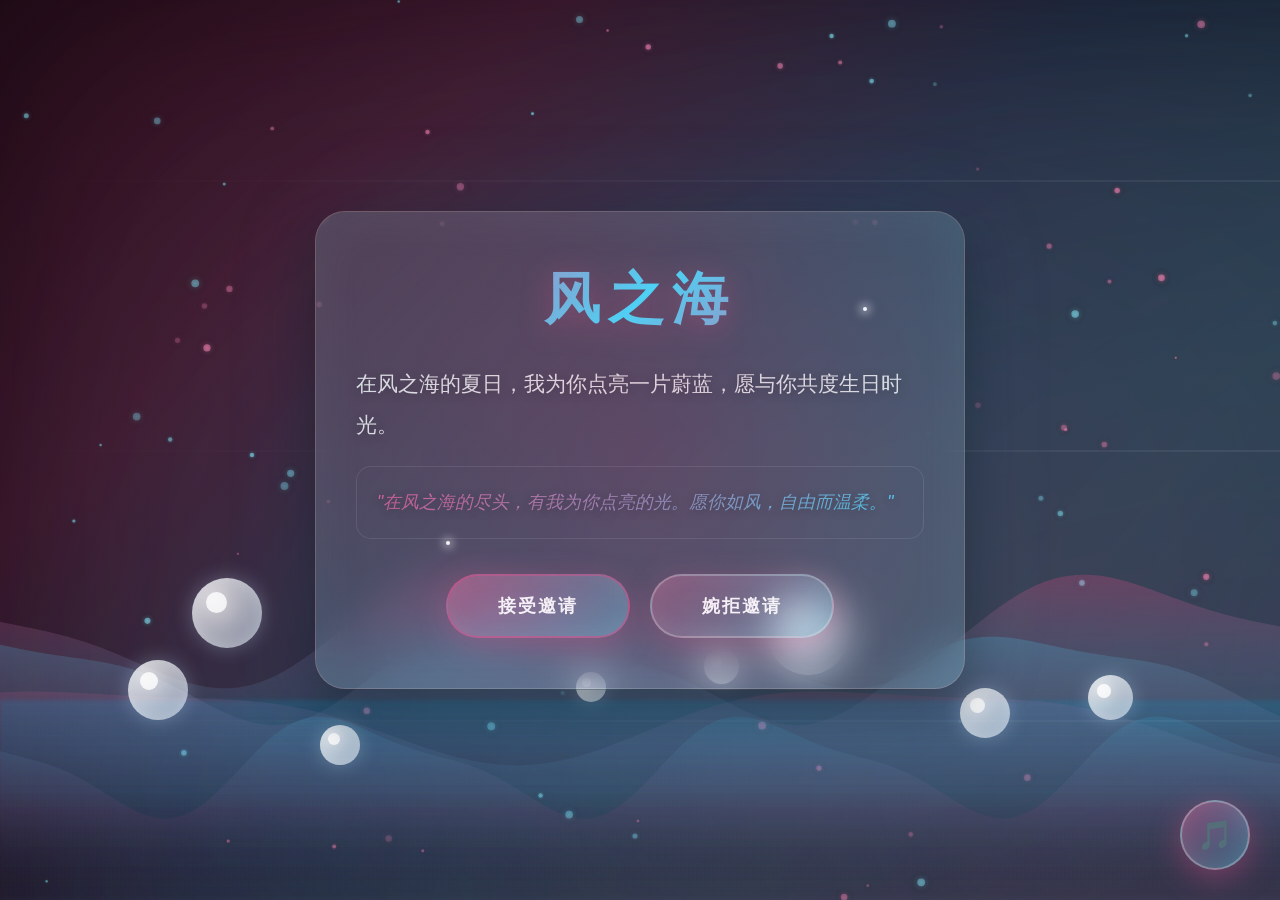
<file: index.html>
<!DOCTYPE html>
<html lang="zh-CN">
<head>
    <meta charset="UTF-8">
    <meta name="viewport" content="width=device-width, initial-scale=1.0">
    <title>风之海·生日活动邀请</title>
    <link rel="stylesheet" href="css/style.css">
</head>
<body>
    <!-- 粒子背景 -->
    <div class="particles-container">
        <canvas id="particlesCanvas"></canvas>
    </div>
    
    <!-- 光晕背景 -->
    <div class="aurora-bg">
        <div class="aurora-layer layer-1"></div>
        <div class="aurora-layer layer-2"></div>
        <div class="aurora-layer layer-3"></div>
    </div>
    
    <!-- 流光效果 -->
    <div class="light-beams">
        <div class="beam beam-1"></div>
        <div class="beam beam-2"></div>
        <div class="beam beam-3"></div>
    </div>
    
    <!-- 海洋层 -->
    <div class="ocean">
        <div class="wave-container">
            <canvas id="waveCanvas"></canvas>
        </div>
        <div class="wave-decor wave-1"></div>
        <div class="wave-decor wave-2"></div>
        <div class="wave-decor wave-3"></div>
        <div class="foam-particles"></div>
    </div>
    
    <!-- 漂浮元素 -->
    <div class="floating-elements">
        <div class="bubble bubble-1"></div>
        <div class="bubble bubble-2"></div>
        <div class="bubble bubble-3"></div>
        <div class="bubble bubble-4"></div>
        <div class="bubble bubble-5"></div>
        <div class="bubble bubble-6"></div>
        <div class="bubble bubble-7"></div>
        <div class="bubble bubble-8"></div>
    </div>
    
    <!-- 主容器 -->
    <div class="container" id="mainContainer">
        <div id="welcome-screen" class="screen active">
            <div class="glass-card">
                <div class="card-header">
                    <div class="sparkle"></div>
                    <div class="sparkle sparkle-2"></div>
                    <div class="sparkle sparkle-3"></div>
                </div>
                <div class="content">
                    <h1 class="title-3d">风之海</h1>
                    <p class="subtitle floating-text" style="animation-delay: 0.3s;">
                        在风之海的夏日，我为你点亮一片蔚蓝，愿与你共度生日时光。
                    </p>
                    <p class="lyrics gradient-text" style="animation-delay: 0.5s;">
                        "在风之海的尽头，有我为你点亮的光。愿你如风，自由而温柔。"
                    </p>
                    <div class="button-group">
                        <button class="btn btn-glass btn-primary ripple" onclick="showInputScreen()">
                            <span class="ripple-effect"></span>
                            <span class="btn-text">接受邀请</span>
                            <span class="btn-shine"></span>
                        </button>
                        <button class="btn btn-glass btn-secondary ripple" onclick="showDeclineScreen()">
                            <span class="ripple-effect"></span>
                            <span class="btn-text">婉拒邀请</span>
                            <span class="btn-shine"></span>
                        </button>
                    </div>
                </div>
                <div class="card-glow"></div>
            </div>
        </div>

        <div id="input-screen" class="screen">
            <div class="glass-card">
                <div class="content">
                    <h2 class="title-3d">留下你的名字</h2>
                    <p class="subtitle floating-text" style="animation-delay: 0.2s;">
                        请留下你的名字（支持中文，2-15字符），让风之海记住你。
                    </p>
                    <div class="input-group">
                        <input type="text" id="nickname" placeholder="示例：小海、星辰大海" 
                               maxlength="15" autocomplete="off">
                        <span id="char-count" class="char-count">0/15</span>
                    </div>
                    <div id="error-message" class="error-message"></div>
                    <div class="button-group">
                        <button class="btn btn-glass btn-primary ripple" onclick="submitNickname()">
                            <span class="ripple-effect"></span>
                            <span class="btn-text">确认</span>
                            <span class="btn-shine"></span>
                        </button>
                        <button class="btn btn-glass btn-back ripple" onclick="showWelcomeScreen()">
                            <span class="ripple-effect"></span>
                            <span class="btn-text">返回</span>
                            <span class="btn-shine"></span>
                        </button>
                    </div>
                </div>
                <div class="card-glow"></div>
            </div>
        </div>

        <div id="detail-screen" class="screen">
            <div class="glass-card">
                <div class="content">
                    <h2 class="title-3d">欢迎你，<span id="display-nickname"></span></h2>
                    <div class="event-details floating-text">
                        <div class="detail-item glass-item">
                            <span class="icon">📍</span>
                            <span class="label">地点：</span>
                            <span>海滨广场·日落舞台</span>
                        </div>
                        <div class="detail-item glass-item">
                            <span class="icon">🕐</span>
                            <span class="label">时间：</span>
                            <span>2026年7月18日 18:00-22:00</span>
                        </div>
                        <div class="detail-item glass-item">
                            <span class="icon">💫</span>
                            <span class="label">提示：</span>
                            <span>请携带轻便衣物，与一颗温暖的心</span>
                        </div>
                    </div>
                    <p class="lyrics gradient-text" style="animation-delay: 0.3s;">
                        "风之海会永远记得这个约定，我们不见不散。"
                    </p>
                    <div class="button-group">
                        <button class="btn btn-glass btn-primary ripple" onclick="showWelcomeScreen()">
                            <span class="ripple-effect"></span>
                            <span class="btn-text">返回首页</span>
                            <span class="btn-shine"></span>
                        </button>
                    </div>
                </div>
                <div class="card-glow"></div>
            </div>
        </div>

        <div id="decline-screen" class="screen">
            <div class="glass-card">
                <div class="content">
                    <h2 class="title-3d">遗憾告别</h2>
                    <p class="lyrics gradient-text">
                        "风之海会一直等待，下次再见，愿你依旧如风般自由。"
                    </p>
                    <div class="feedback-section">
                        <p class="subtitle">留言（可选）：</p>
                        <textarea id="feedback-text" placeholder="如果愿意，可以告诉我原因..." 
                                  rows="4" maxlength="200"></textarea>
                        <span id="feedback-count" class="char-count">0/200</span>
                    </div>
                    <div class="button-group">
                        <button class="btn btn-glass btn-primary ripple" onclick="submitDecline()">
                            <span class="ripple-effect"></span>
                            <span class="btn-text">提交</span>
                            <span class="btn-shine"></span>
                        </button>
                        <button class="btn btn-glass btn-back ripple" onclick="showWelcomeScreen()">
                            <span class="ripple-effect"></span>
                            <span class="btn-text">返回</span>
                            <span class="btn-shine"></span>
                        </button>
                    </div>
                </div>
                <div class="card-glow"></div>
            </div>
        </div>

        <div id="music-player" class="music-player">
            <button id="music-toggle" class="music-toggle" onclick="toggleMusic()">
                <span id="music-icon">🎵</span>
            </button>
            <div class="music-controls" id="music-controls">
                <div class="volume-control">
                    <span>🔊</span>
                    <input type="range" id="volume-slider" min="0" max="100" value="50" 
                           onchange="changeVolume(this.value)">
                </div>
                <div class="upload-section">
                    <input type="file" id="music-upload" accept="audio/*" 
                           style="display: none;" onchange="uploadMusic(event)">
                    <button class="upload-btn" onclick="document.getElementById('music-upload').click()">
                        📤 上传音乐
                    </button>
                </div>
                <div id="music-status" class="music-status"></div>
            </div>
        </div>
    </div>

    <div id="confirm-modal" class="modal">
        <div class="modal-content glass-card">
            <h3>确认参加</h3>
            <p>确认以 '<span id="modal-nickname"></span>' 参加活动吗？</p>
            <div class="modal-buttons">
                <button class="btn btn-glass btn-primary ripple" onclick="confirmAccept()">
                    <span class="ripple-effect"></span>
                    <span class="btn-text">确认</span>
                    <span class="btn-shine"></span>
                </button>
                <button class="btn btn-glass btn-back ripple" onclick="closeModal()">
                    <span class="ripple-effect"></span>
                    <span class="btn-text">取消</span>
                    <span class="btn-shine"></span>
                </button>
            </div>
            <div class="card-glow"></div>
        </div>
    </div>

    <!-- 数据管理面板 -->
    <!--<div id="data-panel" class="data-panel">
        <div class="data-toggle" onclick="toggleDataPanel()">
            <span>📊</span>
        </div>
        <div class="data-content glass-card">
            <h3>参与者数据管理</h3>-->
            
            <!-- 安全提示 -->
            <!--<div class="security-notice">
                <span class="security-icon">🔒</span>
                <div class="security-text">
                    <strong>数据仅存储在本地</strong>
                    <span>所有参与者数据仅保存在您的浏览器中，不会上传到任何服务器，完全私密安全。</span>
                </div>
            </div>
            
            <div class="data-stats">
                <div class="stat-item">
                    <span class="stat-label">总计</span>
                    <span class="stat-value" id="stat-total">0</span>
                </div>
                <div class="stat-item">
                    <span class="stat-label">接受</span>
                    <span class="stat-value accepted" id="stat-accepted">0</span>
                </div>
                <div class="stat-item">
                    <span class="stat-label">婉拒</span>
                    <span class="stat-value declined" id="stat-declined">0</span>
                </div>
            </div>
            <div class="data-list" id="participants-list">
                <p class="empty-text">暂无数据</p>
            </div>
            <div class="data-actions">
                <button class="action-btn" onclick="refreshData()">
                    <span>🔄</span> 刷新
                </button>
                <button class="action-btn" onclick="exportData()">
                    <span>📥</span> 导出
                </button>
                <button class="action-btn danger" onclick="clearAllData()">
                    <span>🗑️</span> 清空
                </button>
            </div>
            <div class="card-glow"></div>
        </div>
    </div>-->

    <script src="js/main.js"></script>
</body>
</html>
</file>
<file: css/style.css>
* {
    margin: 0;
    padding: 0;
    box-sizing: border-box;
}

body {
    font-family: 'PingFang SC', 'Microsoft YaHei', sans-serif;
    overflow: hidden;
    background: linear-gradient(135deg, 
        #1a0a14 0%, 
        #2d0f1f 25%, 
        #0f1a2a 50%, 
        #0f2028 75%, 
        #0a1520 100%);
    min-height: 100vh;
    position: relative;
}

/* ===== 粒子背景 ===== */
.particles-container {
    position: fixed;
    top: 0;
    left: 0;
    width: 100%;
    height: 100%;
    z-index: 1;
    pointer-events: none;
}

#particlesCanvas {
    width: 100%;
    height: 100%;
}

/* ===== 极光背景 ===== */
.aurora-bg {
    position: fixed;
    top: 0;
    left: 0;
    width: 100%;
    height: 100%;
    z-index: 0;
    overflow: hidden;
}

.aurora-layer {
    position: absolute;
    width: 200%;
    height: 200%;
    filter: blur(100px);
    opacity: 0.4;
}

.layer-1 {
    background: radial-gradient(ellipse at 30% 30%, 
        rgba(233, 79, 140, 0.5) 0%, 
        rgba(233, 79, 140, 0.2) 40%, 
        transparent 70%);
    animation: auroraMove1 20s ease-in-out infinite;
}

.layer-2 {
    background: radial-gradient(ellipse at 70% 40%, 
        rgba(64, 221, 255, 0.4) 0%, 
        rgba(64, 221, 255, 0.15) 50%, 
        transparent 80%);
    animation: auroraMove2 25s ease-in-out infinite;
    animation-delay: -5s;
}

.layer-3 {
    background: radial-gradient(ellipse at 50% 60%, 
        rgba(233, 79, 140, 0.3) 0%, 
        rgba(64, 221, 255, 0.2) 50%, 
        transparent 90%);
    animation: auroraMove3 30s ease-in-out infinite;
    animation-delay: -10s;
}

@keyframes auroraMove1 {
    0%, 100% {
        transform: translate(0, 0) rotate(0deg);
    }
    33% {
        transform: translate(-20%, -10%) rotate(5deg);
    }
    66% {
        transform: translate(10%, -20%) rotate(-5deg);
    }
}

@keyframes auroraMove2 {
    0%, 100% {
        transform: translate(0, 0) scale(1);
    }
    50% {
        transform: translate(-30%, 20%) scale(1.2);
    }
}

@keyframes auroraMove3 {
    0%, 100% {
        transform: translate(0, 0) rotate(0deg);
    }
    25% {
        transform: translate(15%, -15%) rotate(3deg);
    }
    50% {
        transform: translate(-10%, -25%) rotate(-3deg);
    }
    75% {
        transform: translate(-25%, 10%) rotate(2deg);
    }
}

/* ===== 流光效果 ===== */
.light-beams {
    position: fixed;
    top: 0;
    left: 0;
    width: 100%;
    height: 100%;
    z-index: 0;
    pointer-events: none;
    overflow: hidden;
}

.beam {
    position: absolute;
    width: 300%;
    height: 2px;
    background: linear-gradient(90deg, 
        transparent 0%, 
        rgba(255, 255, 255, 0.1) 50%, 
        transparent 100%);
    transform-origin: left center;
}

.beam-1 {
    top: 20%;
    animation: beamMove1 15s linear infinite;
}

.beam-2 {
    top: 50%;
    animation: beamMove2 20s linear infinite;
    animation-delay: -5s;
}

.beam-3 {
    top: 80%;
    animation: beamMove3 18s linear infinite;
    animation-delay: -10s;
}

@keyframes beamMove1 {
    0% {
        transform: translateX(-100%) rotate(25deg);
        opacity: 0;
    }
    10% {
        opacity: 1;
    }
    90% {
        opacity: 1;
    }
    100% {
        transform: translateX(100%) rotate(25deg);
        opacity: 0;
    }
}

@keyframes beamMove2 {
    0% {
        transform: translateX(-100%) rotate(-20deg);
        opacity: 0;
    }
    10% {
        opacity: 1;
    }
    90% {
        opacity: 1;
    }
    100% {
        transform: translateX(100%) rotate(-20deg);
        opacity: 0;
    }
}

@keyframes beamMove3 {
    0% {
        transform: translateX(-100%) rotate(15deg);
        opacity: 0;
    }
    10% {
        opacity: 1;
    }
    90% {
        opacity: 1;
    }
    100% {
        transform: translateX(100%) rotate(15deg);
        opacity: 0;
    }
}

/* ===== 海洋层 ===== */
.ocean {
    position: fixed;
    bottom: 0;
    left: 0;
    width: 100%;
    height: 100%;
    z-index: 2;
    pointer-events: none;
}

.wave-container {
    position: absolute;
    bottom: 0;
    left: 0;
    width: 100%;
    height: 100%;
    overflow: hidden;
}

#waveCanvas {
    width: 100%;
    height: 100%;
}

.wave-decor {
    position: absolute;
    bottom: 0;
    left: 0;
    width: 200%;
    height: 200px;
    background: linear-gradient(180deg, 
        rgba(0, 150, 200, 0.1) 0%, 
        rgba(0, 100, 150, 0.05) 50%,
        transparent 100%);
    filter: blur(2px);
}

.wave-1 {
    animation: waveFloat 8s ease-in-out infinite;
}

.wave-2 {
    animation: waveFloat 10s ease-in-out infinite;
    animation-delay: -2s;
    opacity: 0.7;
}

.wave-3 {
    animation: waveFloat 12s ease-in-out infinite;
    animation-delay: -4s;
    opacity: 0.5;
}

@keyframes waveFloat {
    0%, 100% {
        transform: translateX(0) translateY(0);
    }
    50% {
        transform: translateX(-50px) translateY(-20px);
    }
}

/* ===== 漂浮元素 ===== */
.floating-elements {
    position: fixed;
    top: 0;
    left: 0;
    width: 100%;
    height: 100%;
    z-index: 3;
    pointer-events: none;
    overflow: hidden;
}

.bubble {
    position: absolute;
    border-radius: 50%;
    background: radial-gradient(circle at 30% 30%, 
        rgba(255, 255, 255, 0.8), 
        rgba(200, 230, 255, 0.4));
    box-shadow: 
        inset 0 0 20px rgba(255, 255, 255, 0.5),
        0 0 20px rgba(200, 230, 255, 0.3);
    animation: bubbleFloat 10s ease-in-out infinite;
}

.bubble::before {
    content: '';
    position: absolute;
    top: 20%;
    left: 20%;
    width: 30%;
    height: 30%;
    background: rgba(255, 255, 255, 0.8);
    border-radius: 50%;
}

.bubble-1 {
    width: 60px;
    height: 60px;
    left: 10%;
    bottom: 20%;
    animation-duration: 12s;
}

.bubble-2 {
    width: 40px;
    height: 40px;
    left: 25%;
    bottom: 15%;
    animation-duration: 15s;
    animation-delay: -2s;
}

.bubble-3 {
    width: 80px;
    height: 80px;
    left: 60%;
    bottom: 25%;
    animation-duration: 18s;
    animation-delay: -4s;
}

.bubble-4 {
    width: 50px;
    height: 50px;
    left: 75%;
    bottom: 18%;
    animation-duration: 14s;
    animation-delay: -6s;
}

.bubble-5 {
    width: 30px;
    height: 30px;
    left: 45%;
    bottom: 22%;
    animation-duration: 16s;
    animation-delay: -8s;
}

.bubble-6 {
    width: 70px;
    height: 70px;
    left: 15%;
    bottom: 28%;
    animation-duration: 20s;
    animation-delay: -10s;
}

.bubble-7 {
    width: 45px;
    height: 45px;
    left: 85%;
    bottom: 20%;
    animation-duration: 13s;
    animation-delay: -12s;
}

.bubble-8 {
    width: 35px;
    height: 35px;
    left: 55%;
    bottom: 24%;
    animation-duration: 17s;
    animation-delay: -14s;
}

@keyframes bubbleFloat {
    0%, 100% {
        transform: translateY(0) translateX(0) scale(1);
        opacity: 0.6;
    }
    25% {
        transform: translateY(-100px) translateX(20px) scale(1.1);
        opacity: 0.8;
    }
    50% {
        transform: translateY(-200px) translateX(-10px) scale(1);
        opacity: 0.9;
    }
    75% {
        transform: translateY(-300px) translateX(30px) scale(0.9);
        opacity: 0.7;
    }
}

/* ===== 主容器 ===== */
.container {
    position: relative;
    z-index: 10;
    min-height: 100vh;
    display: flex;
    align-items: center;
    justify-content: center;
    padding: 20px;
}

/* ===== 玻璃卡片 ===== */
.glass-card {
    background: rgba(255, 255, 255, 0.08);
    border: 1px solid rgba(255, 255, 255, 0.2);
    border-radius: 30px;
    padding: 50px 40px;
    max-width: 650px;
    width: 100%;
    backdrop-filter: blur(20px);
    -webkit-backdrop-filter: blur(20px);
    box-shadow: 
        0 25px 50px rgba(0, 0, 0, 0.3),
        0 0 100px rgba(0, 150, 200, 0.1),
        inset 0 0 60px rgba(255, 255, 255, 0.05);
    position: relative;
    overflow: hidden;
    animation: cardAppear 0.8s ease-out;
}

@keyframes cardAppear {
    from {
        opacity: 0;
        transform: translateY(30px) scale(0.95);
    }
    to {
        opacity: 1;
        transform: translateY(0) scale(1);
    }
}

.card-header {
    position: absolute;
    top: 0;
    left: 0;
    width: 100%;
    height: 100%;
    pointer-events: none;
    overflow: hidden;
}

.sparkle {
    position: absolute;
    width: 4px;
    height: 4px;
    background: white;
    border-radius: 50%;
    box-shadow: 0 0 10px 2px rgba(255, 255, 255, 0.8);
    animation: sparkle 3s ease-in-out infinite;
}

.sparkle-1 {
    top: 10%;
    left: 10%;
    animation-delay: 0s;
}

.sparkle-2 {
    top: 20%;
    right: 15%;
    animation-delay: 1s;
}

.sparkle-3 {
    bottom: 30%;
    left: 20%;
    animation-delay: 2s;
}

@keyframes sparkle {
    0%, 100% {
        opacity: 0;
        transform: scale(0);
    }
    50% {
        opacity: 1;
        transform: scale(1);
    }
}

.card-glow {
    position: absolute;
    bottom: -50%;
    left: -50%;
    width: 200%;
    height: 200%;
    background: radial-gradient(circle, 
        rgba(233, 79, 140, 0.15) 0%, 
        rgba(64, 221, 255, 0.1) 50%,
        transparent 100%);
    pointer-events: none;
    animation: cardGlow 8s ease-in-out infinite;
}

@keyframes cardGlow {
    0%, 100% {
        transform: rotate(0deg);
        opacity: 0.5;
    }
    50% {
        transform: rotate(180deg);
        opacity: 0.8;
    }
}

/* ===== 标题 ===== */
.title-3d {
    font-size: 3.5rem;
    background: linear-gradient(135deg, 
        #E94F8C, 
        #40DDFF, 
        #E94F8C);
    -webkit-background-clip: text;
    -webkit-text-fill-color: transparent;
    background-clip: text;
    margin-bottom: 25px;
    font-weight: 800;
    letter-spacing: 8px;
    text-align: center;
    filter: drop-shadow(0 5px 15px rgba(233, 79, 140, 0.4));
    animation: titleFloat 4s ease-in-out infinite;
}

@keyframes titleFloat {
    0%, 100% {
        transform: translateY(0);
    }
    50% {
        transform: translateY(-10px);
    }
}

/* ===== 副标题 ===== */
.subtitle {
    font-size: 1.3rem;
    color: rgba(255, 255, 255, 0.85);
    margin-bottom: 20px;
    line-height: 2;
    text-shadow: 0 2px 10px rgba(0, 0, 0, 0.3);
}

/* ===== 歌词文字 ===== */
.lyrics {
    font-size: 1.1rem;
    color: rgba(255, 255, 255, 0.75);
    font-style: italic;
    margin-bottom: 35px;
    line-height: 1.8;
    padding: 20px;
    background: linear-gradient(135deg, 
        rgba(233, 79, 140, 0.1), 
        rgba(64, 221, 255, 0.1));
    border-radius: 15px;
    border: 1px solid rgba(255, 255, 255, 0.1);
    text-shadow: 0 2px 10px rgba(0, 0, 0, 0.3);
}

.gradient-text {
    background: linear-gradient(135deg, 
        #E94F8C, 
        #40DDFF);
    -webkit-background-clip: text;
    -webkit-text-fill-color: transparent;
    background-clip: text;
}

/* ===== 浮动动画 ===== */
.floating-text {
    animation: float 3s ease-in-out infinite;
}

@keyframes float {
    0%, 100% {
        transform: translateY(0);
    }
    50% {
        transform: translateY(-10px);
    }
}

/* ===== 屏幕切换 ===== */
.screen {
    display: none;
}

.screen.active {
    display: flex;
    align-items: center;
    justify-content: center;
    animation: fadeIn 0.6s ease-out;
}

@keyframes fadeIn {
    from {
        opacity: 0;
        transform: translateY(20px);
    }
    to {
        opacity: 1;
        transform: translateY(0);
    }
}

/* ===== 按钮样式 ===== */
.button-group {
    display: flex;
    gap: 20px;
    justify-content: center;
    flex-wrap: wrap;
    margin-top: 35px;
}

.btn {
    padding: 18px 50px;
    font-size: 1.1rem;
    border: none;
    border-radius: 50px;
    cursor: pointer;
    position: relative;
    overflow: hidden;
    transition: all 0.4s cubic-bezier(0.175, 0.885, 0.32, 1.275);
    font-weight: 600;
    letter-spacing: 2px;
    min-width: 180px;
}

.btn-glass {
    background: linear-gradient(135deg, 
        rgba(233, 79, 140, 0.3), 
        rgba(64, 221, 255, 0.2));
    border: 2px solid rgba(255, 255, 255, 0.3);
    color: white;
    backdrop-filter: blur(10px);
    box-shadow: 
        0 8px 32px rgba(233, 79, 140, 0.3),
        inset 0 0 20px rgba(255, 255, 255, 0.1);
}

.btn-primary.btn-glass {
    background: linear-gradient(135deg, 
        rgba(233, 79, 140, 0.4), 
        rgba(64, 221, 255, 0.3));
    border-color: rgba(233, 79, 140, 0.5);
}

.btn-glass:hover {
    transform: translateY(-5px) scale(1.05);
    box-shadow: 
        0 12px 40px rgba(233, 79, 140, 0.5),
        inset 0 0 30px rgba(255, 255, 255, 0.2);
    border-color: rgba(255, 255, 255, 0.5);
}

.btn-back.btn-glass {
    background: linear-gradient(135deg, 
        rgba(150, 150, 150, 0.3), 
        rgba(120, 120, 120, 0.2));
    border-color: rgba(200, 200, 200, 0.3);
}

.btn-text {
    position: relative;
    z-index: 2;
}

.btn-shine {
    position: absolute;
    top: -50%;
    left: -50%;
    width: 200%;
    height: 200%;
    background: linear-gradient(
        45deg,
        transparent 30%,
        rgba(255, 255, 255, 0.3) 50%,
        transparent 70%
    );
    transform: translateX(-100%) rotate(45deg);
    transition: transform 0.6s;
}

.btn:hover .btn-shine {
    transform: translateX(100%) rotate(45deg);
}

/* 涟漪效果 */
.ripple {
    position: relative;
    overflow: hidden;
}

.ripple-effect {
    position: absolute;
    top: 50%;
    left: 50%;
    width: 0;
    height: 0;
    background: rgba(255, 255, 255, 0.3);
    border-radius: 50%;
    transform: translate(-50%, -50%);
    transition: width 0.6s, height 0.6s;
}

.btn:active .ripple-effect {
    width: 400px;
    height: 400px;
}

/* ===== 输入框 ===== */
.input-group {
    position: relative;
    margin-bottom: 25px;
}

input[type="text"], textarea {
    width: 100%;
    padding: 18px 25px;
    font-size: 1.1rem;
    border: 2px solid rgba(255, 255, 255, 0.2);
    border-radius: 15px;
    outline: none;
    transition: all 0.3s ease;
    font-family: inherit;
    background: rgba(255, 255, 255, 0.08);
    color: #fff;
    backdrop-filter: blur(10px);
}

input[type="text"]:focus, textarea:focus {
    border-color: rgba(233, 79, 140, 0.6);
    box-shadow: 
        0 0 30px rgba(233, 79, 140, 0.2),
        inset 0 0 20px rgba(233, 79, 140, 0.05);
    background: rgba(255, 255, 255, 0.12);
}

input[type="text"]::placeholder, textarea::placeholder {
    color: rgba(255, 255, 255, 0.4);
}

.char-count {
    position: absolute;
    right: 20px;
    top: 50%;
    transform: translateY(-50%);
    font-size: 0.9rem;
    color: rgba(255, 255, 255, 0.5);
}

.error-message {
    color: #ff6b6b;
    margin-bottom: 15px;
    font-size: 0.95rem;
    min-height: 20px;
    text-shadow: 0 2px 8px rgba(0, 0, 0, 0.3);
}

/* ===== 活动详情 ===== */
.event-details {
    background: linear-gradient(135deg, 
        rgba(233, 79, 140, 0.1), 
        rgba(64, 221, 255, 0.08));
    border: 1px solid rgba(255, 255, 255, 0.15);
    border-radius: 20px;
    padding: 30px;
    margin: 25px 0;
    text-align: left;
    box-shadow: 
        0 10px 40px rgba(233, 79, 140, 0.1),
        inset 0 0 30px rgba(255, 255, 255, 0.05);
}

.detail-item {
    display: flex;
    align-items: center;
    margin-bottom: 18px;
    padding: 15px;
    background: rgba(255, 255, 255, 0.05);
    border-radius: 12px;
    border: 1px solid rgba(255, 255, 255, 0.1);
    backdrop-filter: blur(10px);
    transition: all 0.3s ease;
}

.detail-item:hover {
    background: rgba(255, 255, 255, 0.1);
    transform: translateX(5px);
    border-color: rgba(233, 79, 140, 0.3);
}

.detail-item:last-child {
    margin-bottom: 0;
}

.icon {
    font-size: 1.8rem;
    margin-right: 15px;
    filter: drop-shadow(0 2px 8px rgba(233, 79, 140, 0.5));
}

.label {
    font-weight: 600;
    background: linear-gradient(135deg, #E94F8C, #40DDFF);
    -webkit-background-clip: text;
    -webkit-text-fill-color: transparent;
    background-clip: text;
    margin-right: 10px;
    min-width: 70px;
}

.detail-item span:not(.icon):not(.label) {
    color: rgba(255, 255, 255, 0.9);
    text-shadow: 0 2px 8px rgba(0, 0, 0, 0.3);
}

/* ===== 反馈区域 ===== */
.feedback-section {
    margin: 25px 0;
    position: relative;
}

.feedback-section p {
    text-align: left;
    margin-bottom: 12px;
    color: rgba(255, 255, 255, 0.85);
}

textarea {
    width: 100%;
    resize: vertical;
    min-height: 120px;
    background: rgba(255, 255, 255, 0.08);
    color: #fff;
    backdrop-filter: blur(10px);
}

/* ===== 音乐播放器 ===== */
.music-player {
    position: fixed;
    bottom: 30px;
    right: 30px;
    z-index: 1000;
}

.music-toggle {
    width: 70px;
    height: 70px;
    border-radius: 50%;
    background: linear-gradient(135deg, 
        rgba(233, 79, 140, 0.4), 
        rgba(64, 221, 255, 0.3));
    border: 2px solid rgba(255, 255, 255, 0.3);
    cursor: pointer;
    box-shadow: 
        0 8px 32px rgba(233, 79, 140, 0.4),
        inset 0 0 20px rgba(255, 255, 255, 0.1);
    transition: all 0.4s cubic-bezier(0.175, 0.885, 0.32, 1.275);
    font-size: 1.8rem;
    backdrop-filter: blur(10px);
}

.music-toggle:hover {
    transform: scale(1.1) rotate(15deg);
    box-shadow: 
        0 12px 40px rgba(233, 79, 140, 0.6),
        inset 0 0 30px rgba(255, 255, 255, 0.2);
}

.music-controls {
    position: absolute;
    bottom: 80px;
    right: 0;
    background: rgba(255, 255, 255, 0.1);
    border: 1px solid rgba(255, 255, 255, 0.2);
    border-radius: 20px;
    padding: 25px;
    box-shadow: 0 20px 60px rgba(0, 0, 0, 0.4);
    backdrop-filter: blur(20px);
    display: none;
    min-width: 220px;
    color: #fff;
}

.music-controls.active {
    display: block;
    animation: slideUp 0.4s ease-out;
}

@keyframes slideUp {
    from {
        opacity: 0;
        transform: translateY(20px) scale(0.95);
    }
    to {
        opacity: 1;
        transform: translateY(0) scale(1);
    }
}

.volume-control {
    display: flex;
    align-items: center;
    gap: 12px;
    margin-bottom: 18px;
}

.volume-control span {
    font-size: 1.3rem;
    filter: drop-shadow(0 2px 6px rgba(233, 79, 140, 0.5));
}

input[type="range"] {
    flex: 1;
    height: 8px;
    border-radius: 4px;
    background: rgba(255, 255, 255, 0.2);
    outline: none;
    -webkit-appearance: none;
}

input[type="range"]::-webkit-slider-thumb {
    -webkit-appearance: none;
    width: 20px;
    height: 20px;
    border-radius: 50%;
    background: linear-gradient(135deg, #E94F8C, #40DDFF);
    cursor: pointer;
    box-shadow: 0 0 15px rgba(233, 79, 140, 0.8);
}

.upload-btn {
    width: 100%;
    padding: 12px 25px;
    background: linear-gradient(135deg, 
        rgba(233, 79, 140, 0.4), 
        rgba(64, 221, 255, 0.3));
    color: white;
    border: 2px solid rgba(255, 255, 255, 0.3);
    border-radius: 12px;
    cursor: pointer;
    font-size: 1rem;
    transition: all 0.3s ease;
    box-shadow: 0 8px 25px rgba(233, 79, 140, 0.3);
}

.upload-btn:hover {
    transform: translateY(-3px);
    box-shadow: 0 12px 35px rgba(233, 79, 140, 0.5);
    border-color: rgba(255, 255, 255, 0.5);
}

.music-status {
    margin-top: 12px;
    font-size: 0.85rem;
    color: rgba(255, 255, 255, 0.7);
    text-align: center;
    text-shadow: 0 2px 6px rgba(0, 0, 0, 0.3);
}

/* ===== 模态框 ===== */
.modal {
    display: none;
    position: fixed;
    top: 0;
    left: 0;
    width: 100%;
    height: 100%;
    background: rgba(0, 0, 0, 0.8);
    backdrop-filter: blur(10px);
    z-index: 2000;
    align-items: center;
    justify-content: center;
}

.modal.active {
    display: flex;
    animation: fadeIn 0.3s ease-out;
}

.modal-content {
    background: rgba(255, 255, 255, 0.1);
    border: 1px solid rgba(255, 255, 255, 0.2);
    border-radius: 25px;
    padding: 45px;
    max-width: 450px;
    width: 90%;
    text-align: center;
    backdrop-filter: blur(25px);
    color: #fff;
    box-shadow: 0 25px 60px rgba(0, 0, 0, 0.5);
}

.modal-content h3 {
    background: linear-gradient(135deg, #E94F8C, #40DDFF);
    -webkit-background-clip: text;
    -webkit-text-fill-color: transparent;
    background-clip: text;
    margin-bottom: 25px;
    font-size: 1.6rem;
}

.modal-content p {
    color: rgba(255, 255, 255, 0.85);
    margin-bottom: 30px;
    line-height: 1.8;
    font-size: 1.1rem;
}

#modal-nickname {
    background: linear-gradient(135deg, #E94F8C, #40DDFF);
    -webkit-background-clip: text;
    -webkit-text-fill-color: transparent;
    background-clip: text;
    font-weight: 600;
    font-size: 1.3rem;
}

.modal-buttons {
    display: flex;
    gap: 15px;
    justify-content: center;
}

/* ===== 数据管理面板 ===== */
.data-panel {
    position: fixed;
    bottom: 120px;
    right: 30px;
    z-index: 999;
}

.data-toggle {
    width: 50px;
    height: 50px;
    border-radius: 50%;
    background: linear-gradient(135deg, 
        rgba(233, 79, 140, 0.4), 
        rgba(64, 221, 255, 0.3));
    border: 2px solid rgba(255, 255, 255, 0.3);
    cursor: pointer;
    box-shadow: 
        0 8px 25px rgba(233, 79, 140, 0.4),
        inset 0 0 15px rgba(255, 255, 255, 0.1);
    display: flex;
    align-items: center;
    justify-content: center;
    font-size: 1.5rem;
    transition: all 0.3s ease;
    backdrop-filter: blur(10px);
}

.data-toggle:hover {
    transform: scale(1.1);
    box-shadow: 
        0 12px 35px rgba(233, 79, 140, 0.6),
        inset 0 0 20px rgba(255, 255, 255, 0.2);
}

.data-content {
    position: absolute;
    bottom: 70px;
    right: 0;
    width: 350px;
    max-height: 500px;
    display: none;
    flex-direction: column;
    padding: 25px;
    overflow-y: auto;
}

.data-content.active {
    display: flex;
    animation: slideUp 0.3s ease-out;
}

.security-notice {
    display: flex;
    align-items: flex-start;
    gap: 12px;
    background: rgba(76, 175, 80, 0.1);
    border: 1px solid rgba(76, 175, 80, 0.3);
    border-radius: 12px;
    padding: 15px;
    margin-bottom: 20px;
    backdrop-filter: blur(10px);
}

.security-icon {
    font-size: 1.5rem;
    flex-shrink: 0;
}

.security-text {
    display: flex;
    flex-direction: column;
    gap: 4px;
}

.security-text strong {
    color: #4CAF50;
    font-size: 0.95rem;
}

.security-text span {
    color: rgba(255, 255, 255, 0.7);
    font-size: 0.85rem;
    line-height: 1.4;
}

.data-content h3 {
    background: linear-gradient(135deg, #E94F8C, #40DDFF);
    -webkit-background-clip: text;
    -webkit-text-fill-color: transparent;
    background-clip: text;
    font-size: 1.2rem;
    margin-bottom: 20px;
    text-align: center;
}

.data-stats {
    display: grid;
    grid-template-columns: repeat(3, 1fr);
    gap: 10px;
    margin-bottom: 20px;
}

.stat-item {
    background: rgba(255, 255, 255, 0.05);
    border: 1px solid rgba(255, 255, 255, 0.1);
    border-radius: 10px;
    padding: 12px 8px;
    text-align: center;
    backdrop-filter: blur(10px);
}

.stat-label {
    display: block;
    font-size: 0.75rem;
    color: rgba(255, 255, 255, 0.7);
    margin-bottom: 5px;
}

.stat-value {
    font-size: 1.5rem;
    font-weight: 700;
    background: linear-gradient(135deg, #E94F8C, #40DDFF);
    -webkit-background-clip: text;
    -webkit-text-fill-color: transparent;
    background-clip: text;
}

.stat-value.accepted {
    background: linear-gradient(135deg, #4CAF50, #8BC34A);
    -webkit-background-clip: text;
    -webkit-text-fill-color: transparent;
    background-clip: text;
}

.stat-value.declined {
    background: linear-gradient(135deg, #f44336, #ff9800);
    -webkit-background-clip: text;
    -webkit-text-fill-color: transparent;
    background-clip: text;
}

.data-list {
    flex: 1;
    min-height: 150px;
    max-height: 250px;
    overflow-y: auto;
    background: rgba(255, 255, 255, 0.03);
    border: 1px solid rgba(255, 255, 255, 0.08);
    border-radius: 12px;
    padding: 12px;
    margin-bottom: 15px;
    scrollbar-width: thin;
    scrollbar-color: rgba(255, 255, 255, 0.3) transparent;
}

.data-list::-webkit-scrollbar {
    width: 6px;
}

.data-list::-webkit-scrollbar-track {
    background: transparent;
}

.data-list::-webkit-scrollbar-thumb {
    background: rgba(255, 255, 255, 0.3);
    border-radius: 3px;
}

.data-list::-webkit-scrollbar-thumb:hover {
    background: rgba(255, 255, 255, 0.5);
}

.empty-text {
    text-align: center;
    color: rgba(255, 255, 255, 0.5);
    padding: 30px 0;
    font-style: italic;
}

.participant-item {
    display: flex;
    justify-content: space-between;
    align-items: center;
    padding: 10px 12px;
    background: rgba(255, 255, 255, 0.05);
    border-radius: 8px;
    margin-bottom: 8px;
    border: 1px solid rgba(255, 255, 255, 0.08);
    transition: all 0.2s ease;
}

.participant-item:hover {
    background: rgba(255, 255, 255, 0.1);
    transform: translateX(3px);
}

.participant-name {
    font-weight: 600;
    color: rgba(255, 255, 255, 0.9);
}

.participant-status {
    padding: 4px 10px;
    border-radius: 12px;
    font-size: 0.75rem;
    font-weight: 600;
}

.participant-status.accepted {
    background: rgba(76, 175, 80, 0.2);
    color: #4CAF50;
    border: 1px solid rgba(76, 175, 80, 0.3);
}

.participant-status.declined {
    background: rgba(244, 67, 54, 0.2);
    color: #f44336;
    border: 1px solid rgba(244, 67, 54, 0.3);
}

.participant-time {
    font-size: 0.7rem;
    color: rgba(255, 255, 255, 0.5);
    margin-top: 4px;
}

.data-actions {
    display: grid;
    grid-template-columns: repeat(3, 1fr);
    gap: 10px;
}

.action-btn {
    padding: 10px 12px;
    background: rgba(255, 255, 255, 0.05);
    border: 1px solid rgba(255, 255, 255, 0.15);
    border-radius: 10px;
    color: rgba(255, 255, 255, 0.9);
    font-size: 0.85rem;
    cursor: pointer;
    transition: all 0.3s ease;
    backdrop-filter: blur(10px);
    display: flex;
    align-items: center;
    justify-content: center;
    gap: 5px;
}

.action-btn:hover {
    background: rgba(255, 255, 255, 0.1);
    transform: translateY(-2px);
    border-color: rgba(255, 255, 255, 0.3);
}

.action-btn.danger {
    border-color: rgba(244, 67, 54, 0.3);
}

.action-btn.danger:hover {
    background: rgba(244, 67, 54, 0.15);
    border-color: rgba(244, 67, 54, 0.5);
}

/* ===== 响应式设计 ===== */
@media (max-width: 768px) {
    .glass-card {
        padding: 35px 25px;
        margin: 10px;
        border-radius: 20px;
    }

    .title-3d {
        font-size: 2.5rem;
        letter-spacing: 4px;
    }

    .subtitle {
        font-size: 1.1rem;
    }

    .lyrics {
        font-size: 0.95rem;
        padding: 15px;
    }

    .btn {
        padding: 15px 35px;
        font-size: 1rem;
        min-width: 150px;
    }

    .button-group {
        flex-direction: column;
        gap: 15px;
    }

    .event-details {
        padding: 20px;
    }

    .detail-item {
        padding: 12px;
    }

    .icon {
        font-size: 1.4rem;
    }

    .bubble {
        display: none;
    }

    .music-toggle {
        width: 55px;
        height: 55px;
        font-size: 1.4rem;
    }

    .music-controls {
        right: 5px;
        padding: 20px;
        min-width: 180px;
    }

    .data-panel {
        bottom: 100px;
        right: 20px;
    }

    .data-content {
        width: 280px;
        right: 5px;
    }

    .data-toggle {
        width: 45px;
        height: 45px;
        font-size: 1.3rem;
    }
}

@media (max-width: 480px) {
    .title-3d {
        font-size: 2rem;
        letter-spacing: 2px;
    }

    .glass-card {
        padding: 30px 20px;
    }

    .btn {
        padding: 12px 25px;
        font-size: 0.95rem;
        min-width: 130px;
    }

    .event-details {
        padding: 15px;
    }

    .detail-item {
        flex-wrap: wrap;
    }

    .label {
        min-width: 55px;
    }
}
</file>
